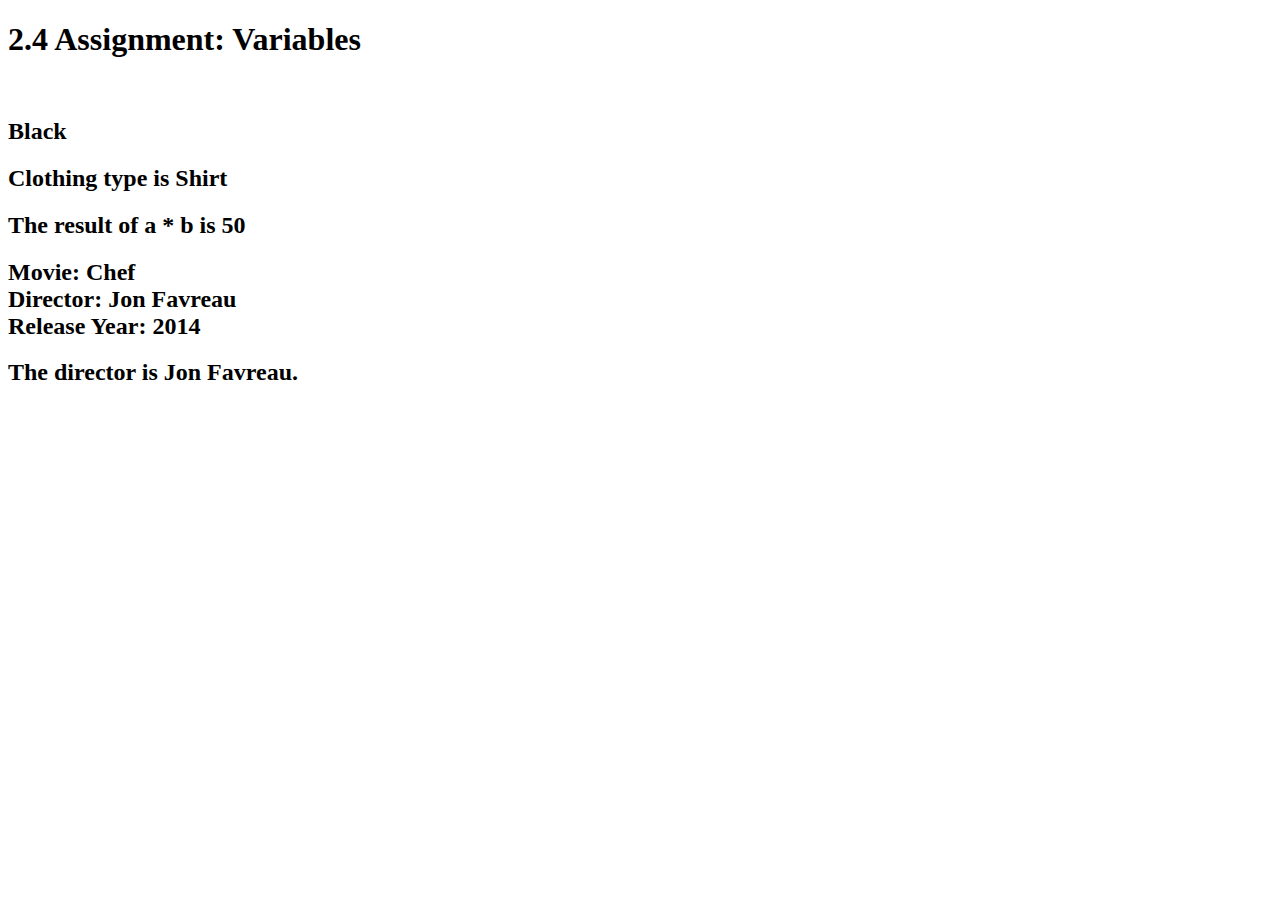
<file: index.html>
<!DOCTYPE html>
<html lang="en">
<head>
    <meta charset="UTF-8">
    <meta name="viewport" content="width=device-width, initial-scale=1.0">
    <title>2.4-Assignment-Variables</title>
</head>
<body>

    <h1>2.4 Assignment: Variables</h1>
    <br>
    <h2 id="color"></h2>
    <h2 id="clothes"></h2>
    <h2 id="math"></h2>
    <h2 id="movie"></h2>
    <h2 id="director"></h2>
    
    <script>
    //Output to the console
    let x = 77;
    console.log("The value of x is:", x);
    
    //Global variable
    var faveColor = "Black";
    document.getElementById("color").innerHTML = faveColor;
    
    //Block variable
    const clothes = {type: "Shirt", size: "Medium", color: "Purple"};
    
    document.getElementById("clothes").innerHTML = "Clothing type is " + clothes.type;
    
    //Mathematical operations on variables
    const a = 10;
    const b = 5;
    let result = a * b; // Perform multiplication
    document.getElementById("math").innerHTML = "The result of a * b is " + result;
    
    //A string variable
    let title = "Chef";
    let director = "Jon Favreau";
    let year = 2014;

    document.getElementById("movie").innerHTML =
    "Movie: " + title + "<br>" + "Director: " + director + "<br>" + "Release Year: " + year;

    console.log("The year is:", year);
    
    //A object variable using const
    const movie = {title: "Chef", director: "Jon Favreau", year: 2014};

    document.getElementById("director").innerHTML = 
    "The director is " + movie.director + ".";

</script>
</body>
</html>
</file>
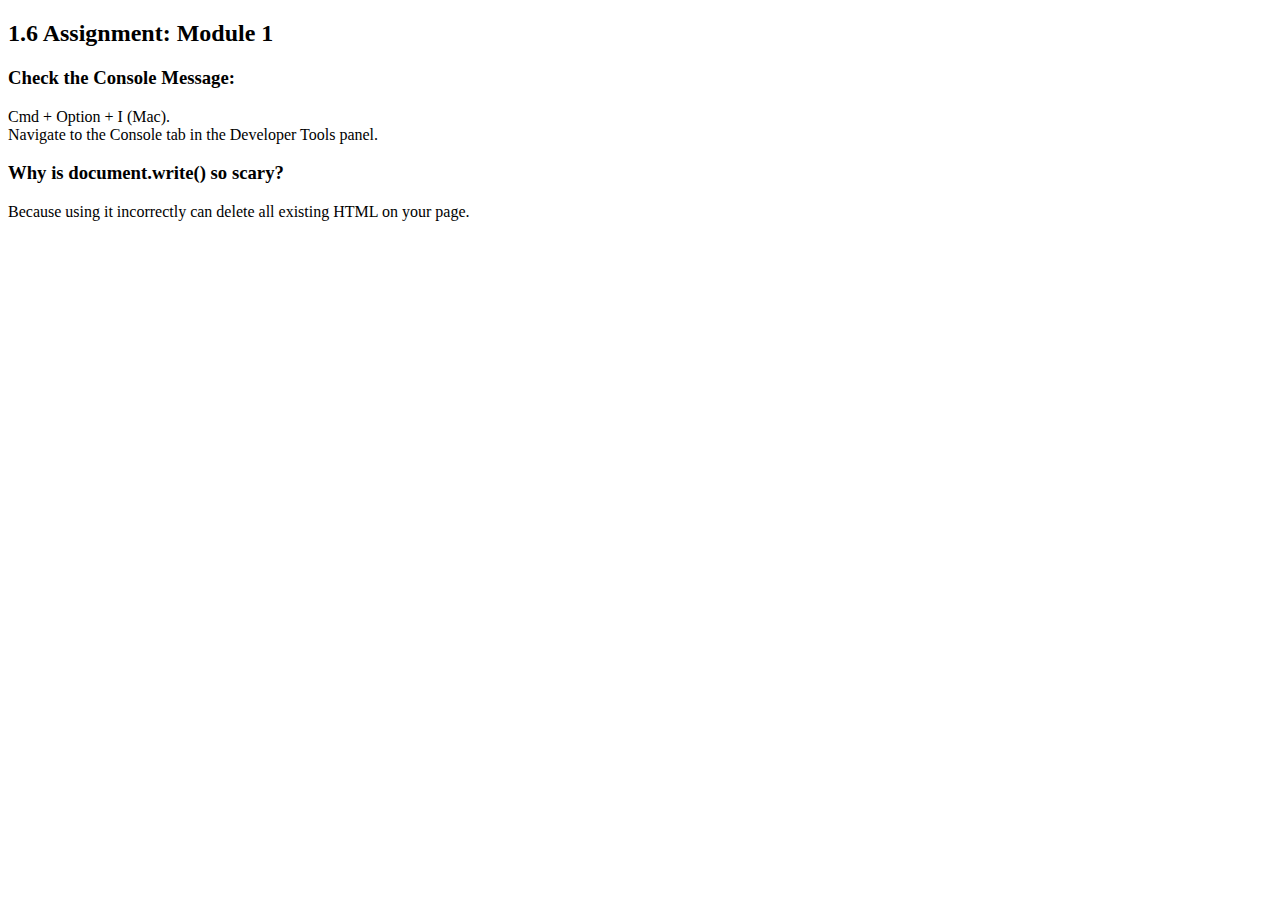
<file: 1.6 Assignment-Module 1/index.html>
<!DOCTYPE html>
<html lang="en">
<head>
    <meta charset="UTF-8">
    <meta name="viewport" content="width=device-width, initial-scale=1.0">
    <title>Document</title>
</head>
<body>
    <h2>1.6 Assignment: Module 1</h2>

<h3>Check the Console Message:</h3>
<li>Cmd + Option + I (Mac).</li>
<li>Navigate to the Console tab in the Developer Tools panel.</li>

<h3>Why is document.write() so scary?</h3>

<script>
console.log("Did this message successfully appear on the console?");
document.write("Because using it incorrectly can delete all existing HTML on your page.");
</script>
</body>
</html>
</file>
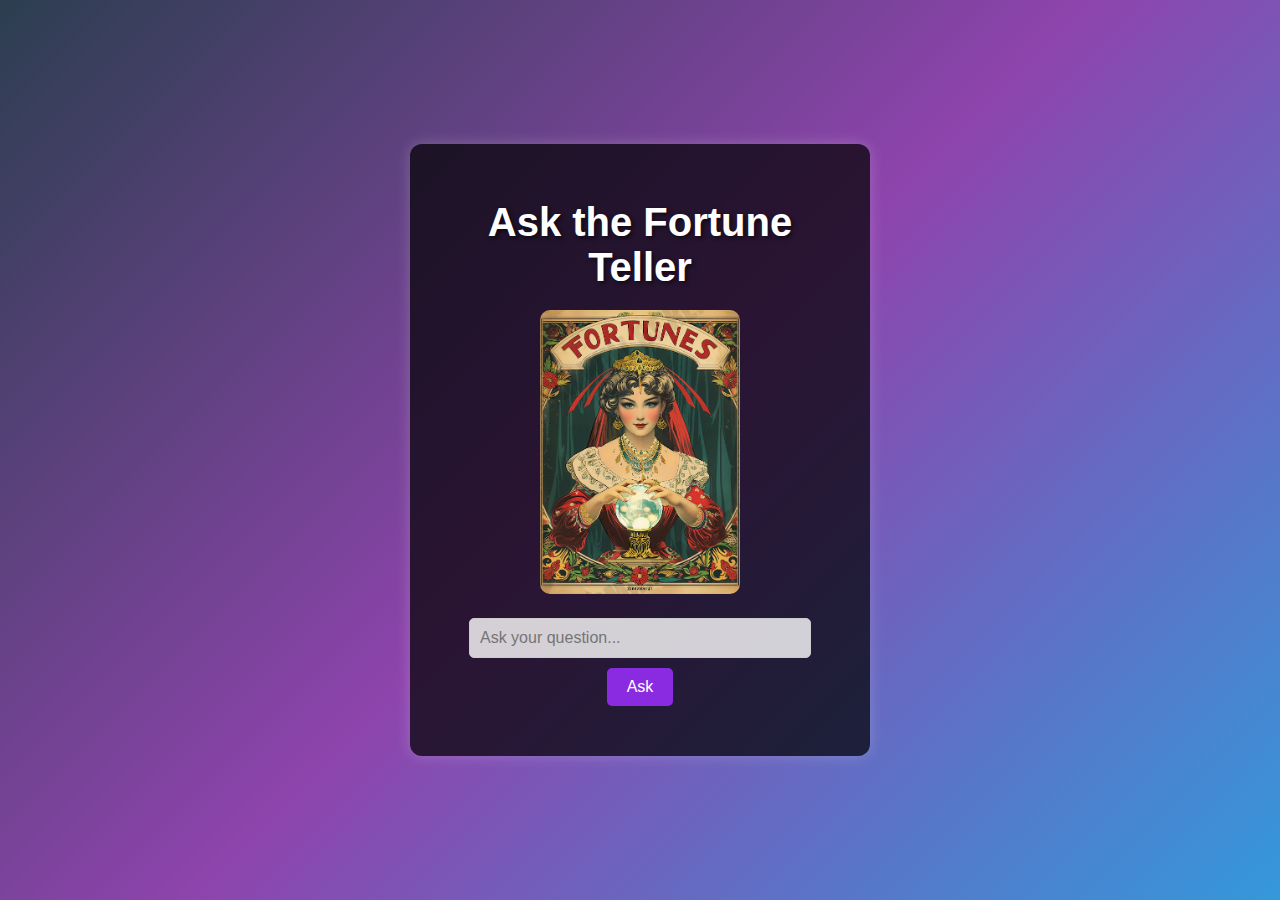
<file: 11-3-Assignment-Final/index.html>
<!DOCTYPE html>
<html lang="en">
<head>
    <meta charset="UTF-8">
    <meta name="viewport" content="width=device-width, initial-scale=1.0">
    <title>Fortune Teller</title>
    <link rel="stylesheet" href="style.css">
</head>
<body>

    <div class="fortune-teller-container">
        <h1>Ask the Fortune Teller</h1>

        <div class="fortune-teller-image">
            <img src="fortune-teller.png" alt="Fortune Teller" width="200">
        </div>

        <input type="text" id="question" placeholder="Ask your question...">
        <button onclick="getFortune()">Ask</button>

        <p id="fortune"></p>
    </div>

    <script src="script.js"></script>
</body>
</html>
</file>
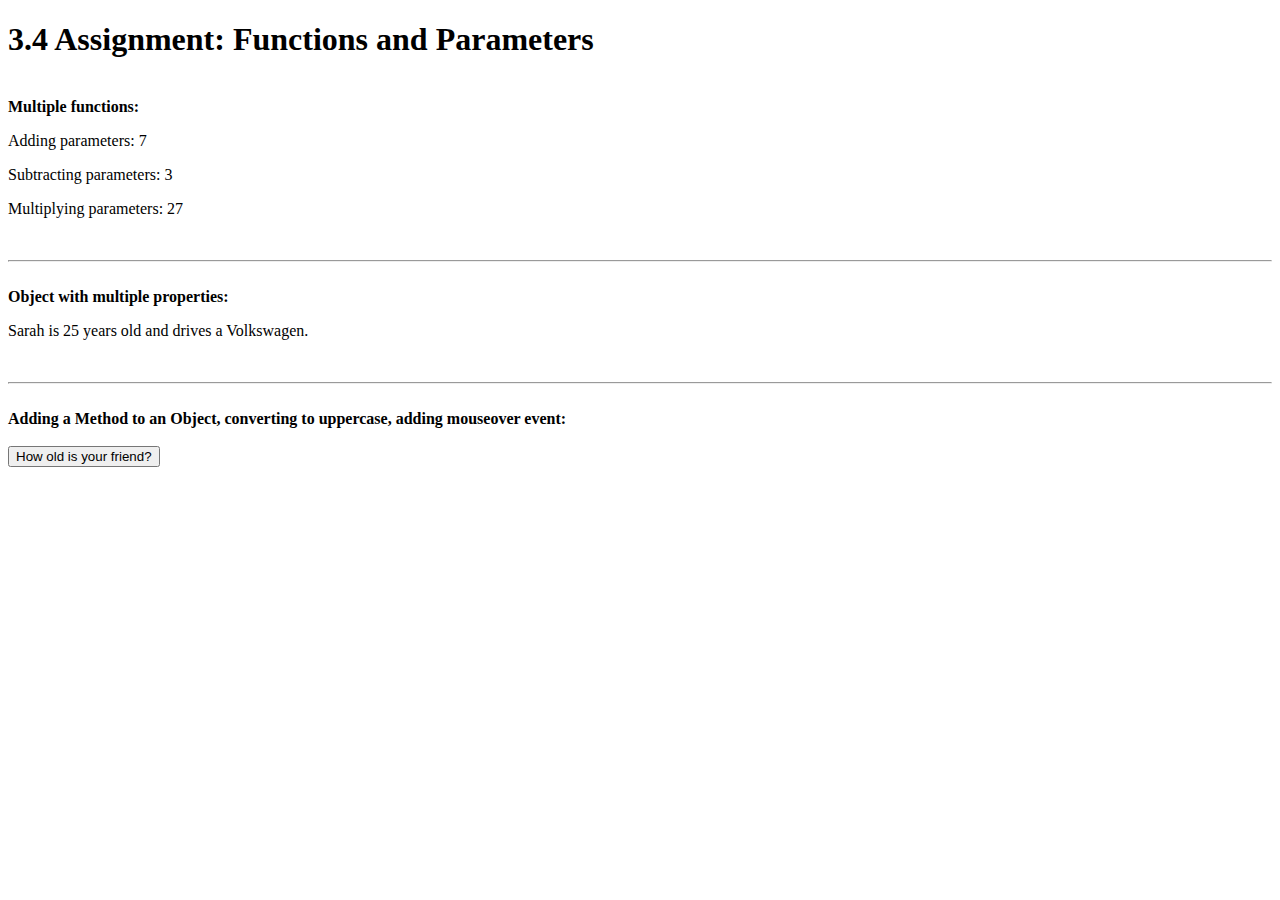
<file: 3.4 Assignment-Functions-Parameters/index.html>
<!DOCTYPE html>
<html lang="en">

<head>
    <meta charset="UTF-8">
    <meta name="viewport" content="width=device-width, initial-scale=1.0">
    <title>3.4 Assignment-Functions and Parameters</title>
</head>

<body>

    <h1>3.4 Assignment: Functions and Parameters</h1>
    <br>

    <b>Multiple functions:</b>

    <p id="add"></p>
    <p id="subtract"></p>
    <p id="multiply"></p>

    <br><hr><br>

    <b>Object with multiple properties:</b>

    <p id="object"></p>

    <br><hr><br>

    <b>Adding a Method to an Object, converting to uppercase, adding mouseover event:</b>
    <br><br>

    <button onmouseover="document.getElementById('friend').innerHTML=person.info()">How old is your friend?</button>

    <p id="friend"></p>
    

    <br>

    <script>

        //Multiple functions

        function add(p1, p2) {
            return p1 + p2;
        }

        function subtract(p1, p2) {
            return p1 - p2;
        }

        function multiply(p1, p2) {
            return p1 * p2;
        }

        let result1 = add(4, 3);
        document.getElementById("add").innerHTML = "Adding parameters: " + result1;

        let result2 = subtract(6, 3);
        document.getElementById("subtract").innerHTML = "Subtracting parameters: " + result2;

        let result3 = multiply(9, 3);
        document.getElementById("multiply").innerHTML = "Multiplying parameters: " + result3;


        //Object with multiple properties

        const myObj = {
            name: "Sarah",
            age: 25,
            myCars: {
                car1: "Nissan",
                car2: "Volkswagen",
                car3: "Mazda"
            }
        }
        document.getElementById("object").innerHTML =
            myObj.name + " is " + myObj.age + " years old and drives a " + myObj.myCars.car2 + ".";

        //Adding a Method to an Object, converting to uppercase, adding mouseover event 
        // Create an Object
        const person = {
            firstName: "Sarah",
            lastName: "Silverman",
            Age: 54,
        };

        // Add a Method
        person.name = function () {
            return (this.firstName + " " + this.lastName).toUpperCase();
        };
        // Display Data on mouseover
        person.info = function () {
            return ("My friend " + person.name() + " is " + person.Age + " years old.");
        };

    </script>
</body>

</html>
</file>
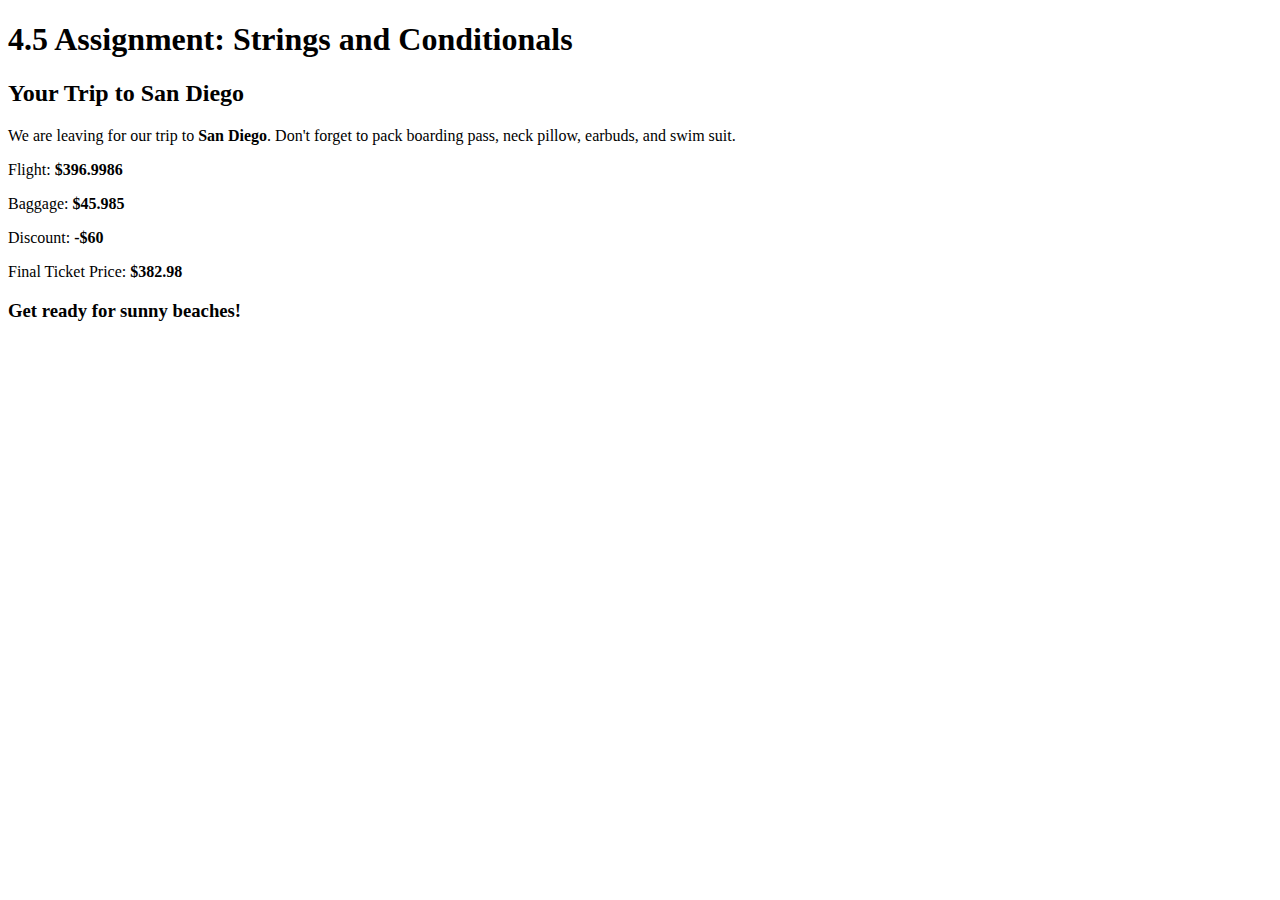
<file: 4.5 Assignment-Strings-Conditionals/index.html>
<!DOCTYPE html>
<html lang="en">

<head>
    <meta charset="UTF-8">
    <meta name="viewport" content="width=device-width, initial-scale=1.0">
    <title>4.5 Assignment: Stings and Conditionals</title>
</head>

<body>

    <h1>4.5 Assignment: Strings and Conditionals</h1>

    <p id="tripDetails"></p>

    <script>
        //Trip destination and cost
        let destination = "San Diego";
        let flight = 396.9986;
        let baggage = 45.985;
        let total = flight + baggage;

        //Trip discount based on the type of traveler
        let discount = 60;
        let traveler = "student";

        //Items to pack: concatenated string variable with a string method applied
        let toPack = ["boarding pass", " neck pillow", " earbuds", " light jacket"];
        let travelPlans = `We are leaving for our trip to <b>${destination}</b>. Don't forget to pack ${toPack}.`;
        let updates = travelPlans.replaceAll(/light jacket/g, "and swim suit");

        //Discount applied using "if" conditional statement
        if
            (traveler === "student" ||
            traveler === "senior" ||
            traveler === "military") { total -= discount; }

        // Number method applied to total price
        let totalPrice = total.toFixed(2);

        // Added destination note using switch statement
        let note;
        switch (destination) {
            case "Chicago":
                note = "Enjoy deep-dish pizza and a visit to the Bean! ";
                break;
            case "Boston":
                note = "The Freedom Trail awaits! ";
                break;
            case "San Diego":
                note = "Get ready for sunny beaches! ";
                break;
            default:
                note = "Have a safe and relaxing trip!";
        }

        //Final trip details and added mesage applied
        document.getElementById("tripDetails").innerHTML =
            `<h2>Your Trip to <b>${destination}</b></h2>
            <p>${updates}</p>
            <p>Flight: <b>$${flight}</b></p>
            <p>Baggage: <b>$${baggage}</b></p>
            <p>Discount: <b>-$${discount}</b></p>
            <p>Final Ticket Price: <b>$${totalPrice}</b></p>
            <h3>${note}</h3>`;

    </script>

</body>

</html>
</file>
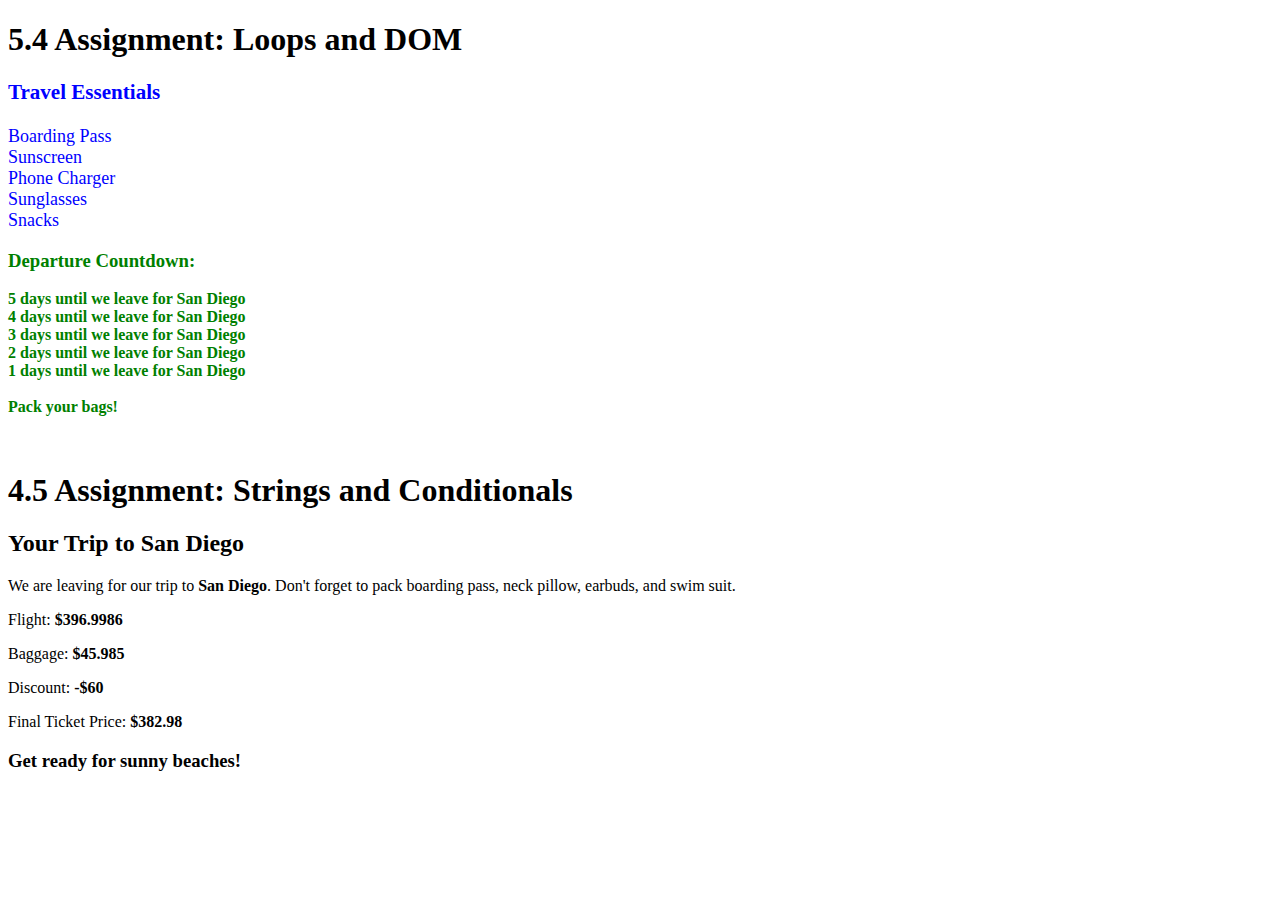
<file: 5.4 Assignment-Loops and DOM/index.html>
<!DOCTYPE html>
<html lang="en">

<head>
    <meta charset="UTF-8">
    <meta name="viewport" content="width=device-width, initial-scale=1.0">
    <title>4.5 Assignment: Stings and Conditionals</title>
</head>

<body>

    <h1>5.4 Assignment: Loops and DOM</h1>

    <p id="essentials"></p>
    <p id="countdown"></p>
    <br>

    <h1>4.5 Assignment: Strings and Conditionals</h1>

    <p id="tripDetails"></p>


    <script>
        //Trip destination and cost
        let destination = "San Diego";
        let flight = 396.9986;
        let baggage = 45.985;
        let total = flight + baggage;

        //Trip discount based on the type of traveler
        let discount = 60;
        let traveler = "student";

        //Items to pack: concatenated string variable with a string method applied
        let toPack = ["boarding pass", " neck pillow", " earbuds", " light jacket"];
        let travelPlans = `We are leaving for our trip to <b>${destination}</b>. Don't forget to pack ${toPack}.`;
        let updates = travelPlans.replaceAll(/light jacket/g, "and swim suit");

        //Discount applied using "if" conditional statement
        if
            (traveler === "student" ||
            traveler === "senior" ||
            traveler === "military") { total -= discount; }

        // Number method applied to total price
        let totalPrice = total.toFixed(2);

        // Added destination note using switch statement
        let note;
        switch (destination) {
            case "Chicago":
                note = "Enjoy deep-dish pizza and a visit to the Bean! ";
                break;
            case "Boston":
                note = "The Freedom Trail awaits! ";
                break;
            case "San Diego":
                note = "Get ready for sunny beaches! ";
                break;
            default:
                note = "Have a safe and relaxing trip!";
        }

        //Final trip details and added mesage applied
        document.getElementById("tripDetails").innerHTML =
            `<h2>Your Trip to <b>${destination}</b></h2>
            <p>${updates}</p>
            <p>Flight: <b>$${flight}</b></p>
            <p>Baggage: <b>$${baggage}</b></p>
            <p>Discount: <b>-$${discount}</b></p>
            <p>Final Ticket Price: <b>$${totalPrice}</b></p>
            <h3>${note}</h3>`;

        // For loop: List of travel essentials
        let essentials = ["Boarding Pass", "Sunscreen", "Phone Charger", "Sunglasses", "Snacks"];
        let essentialsList = "<h3>Travel Essentials</h3>";
        for (let i = 0; i < essentials.length; i++) {
            essentialsList += essentials[i] + "<br>";
        }
        document.getElementById("essentials").innerHTML = essentialsList;


        // While loop: Countdown to departure
        //let destination = "San Diego"; 
        let countdownMessage = "<h3>Departure Countdown:</h3>";
        let daysLeft = 5;
        while (daysLeft > 0) {
            countdownMessage += daysLeft + " days until we leave for " + destination + "<br>";
            daysLeft--;
        }
        countdownMessage += "<br><b>Pack your bags!</b>";
        document.getElementById("countdown").innerHTML = countdownMessage;

        // Changing CSS using JavaScript
        document.getElementById("essentials").style.color = "blue";
        document.getElementById("essentials").style.fontSize = "18px"; 

        document.getElementById("countdown").style.color = "green";
        document.getElementById("countdown").style.fontWeight = "bold"; 


    </script>

</body>

</html>
</file>
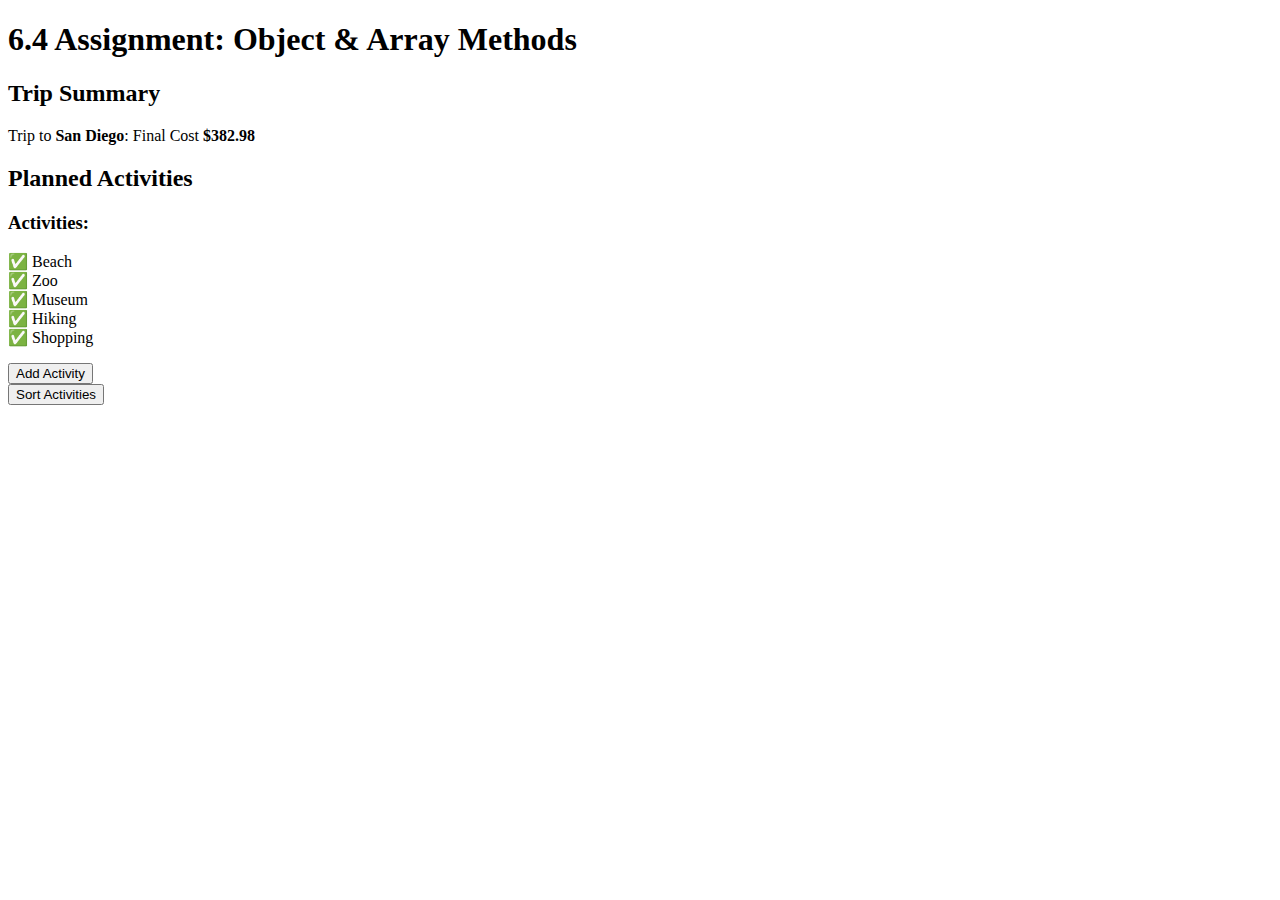
<file: 6.4 Assignment-Object-Array-Methods/index.html>
<!DOCTYPE html>
<html lang="en">

<head>
    <meta charset="UTF-8">
    <meta name="viewport" content="width=device-width, initial-scale=1.0">
    <title>6.4 Assignment: Object & Array Methods</title>
</head>

<body>

    <h1>6.4 Assignment: Object & Array Methods</h1>

    <h2>Trip Summary</h2>
    <p id="tripSummary"></p>

    <h2>Planned Activities</h2>
    <p id="activityList"></p>

    <button onclick="addActivity()">Add Activity</button><br>
    <button onclick="sortActivities()">Sort Activities</button>

    <script>
        //Object Method: Trip details with a method
        const trip = {
            destination: "San Diego",
            flight: 396.99,
            baggage: 45.99,
            discount: 60,
            getSummary() {
                return `Trip to <b>${this.destination}</b>: Final Cost <b>$${(this.flight + this.baggage - this.discount).toFixed(2)}</b>`;
            }
        };

        document.getElementById("tripSummary").innerHTML = trip.getSummary();


        //Array methods: List of activities
        const activities = ["Beach", "Zoo", "Museum", "Hiking", "Shopping"];

        document.getElementById("activityList").innerHTML = formatActivities();

        //Add new activities using push() method
        function addActivity() {
            //Add new activities
            activities.push("Boat Tour");
            activities.push("Bike Ride");

            document.getElementById("activityList").innerHTML = formatActivities();
        }

        //Alphabetize list using sort() method
        function sortActivities() {
            activities.sort();

            document.getElementById("activityList").innerHTML = formatActivities();
        }

        //Formatting the html of the activities
        function formatActivities() {
            let activityHTML = "<h3>Activities:</h3>";

            //Loop through the list and add each activity
            for (let i = 0; i < activities.length; i++) {
                activityHTML += "✅ " + activities[i] + "<br>";
            }

            return activityHTML;
        }

    </script>


</body>

</html>
</file>
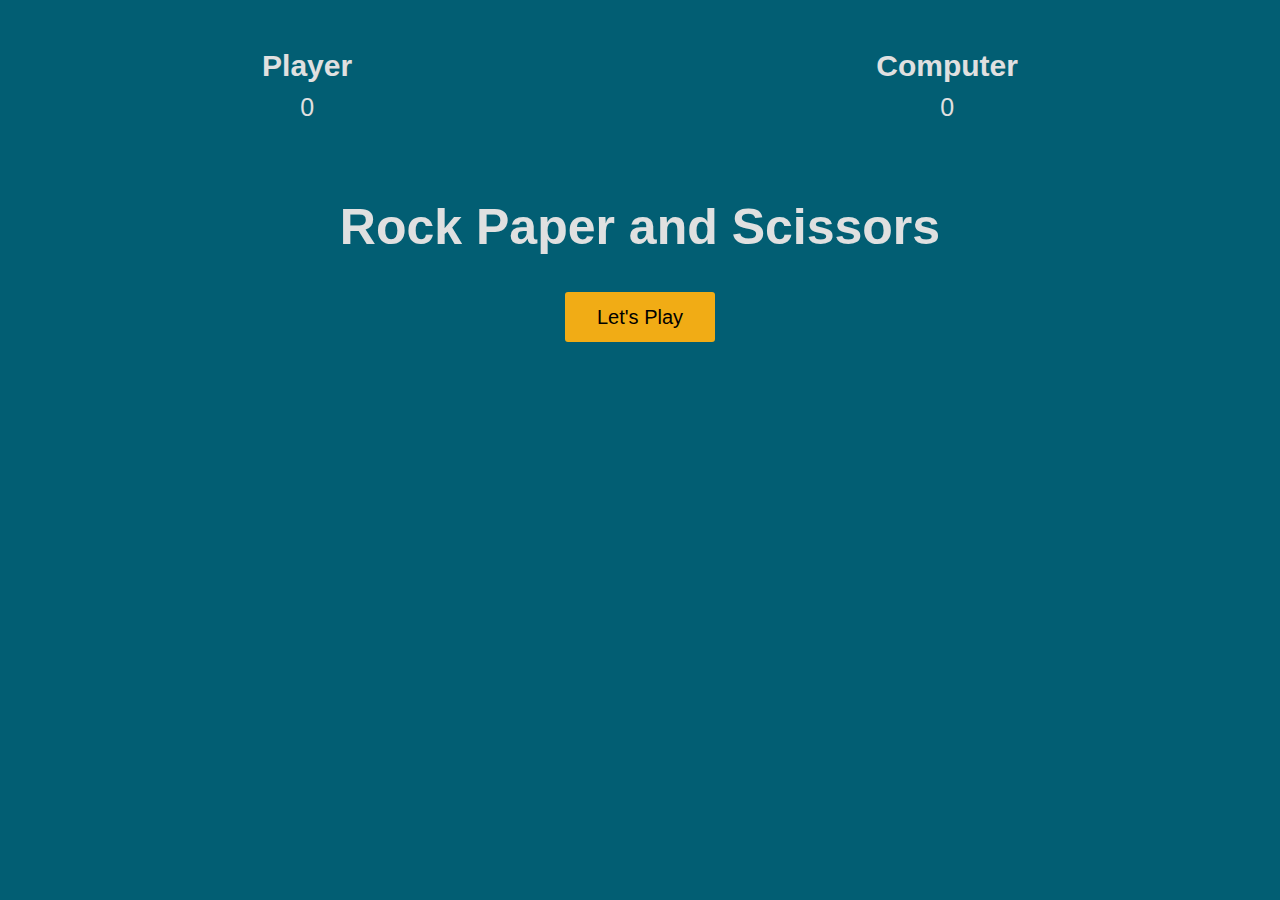
<file: Assignment - Rock Paper Scissors/index.html>
<!DOCTYPE html>
<html lang="en">
  <head>
    <meta charset="UTF-8" />
    <meta name="viewport" content="width=device-width, initial-scale=1.0" />
    <meta http-equiv="X-UA-Compatible" content="ie=edge" />
    <link rel="stylesheet" href="./style.css" />
    <title>Rock Paper Scissors</title>
  </head>
  <body>
    <section class="game">
      <div class="score">
        <div class="player-score">
          <h2>Player</h2>
          <p>0</p>
        </div>
        <div class="computer-score">
          <h2>Computer</h2>
          <p>0</p>
        </div>
      </div>

      <div class="intro">
        <h1>Rock Paper and Scissors</h1>
        <button>Let's Play</button>
      </div>

      <div class="match fadeOut">
        <h2 class="winner">Choose an option</h2>
        <div class="hands">
          <img class="player-hand" src="./assets/rock.png" alt="" />
          <img class="computer-hand" src="./assets/rock.png" alt="" />
        </div>
        <div class="options">
          <button class="rock">rock</button>
          <button class="paper">paper</button>
          <button class="scissors">scissors</button>
        </div>
      </div>
    </section>

    <script src="app.js"></script>
  </body>
</html>
</file>
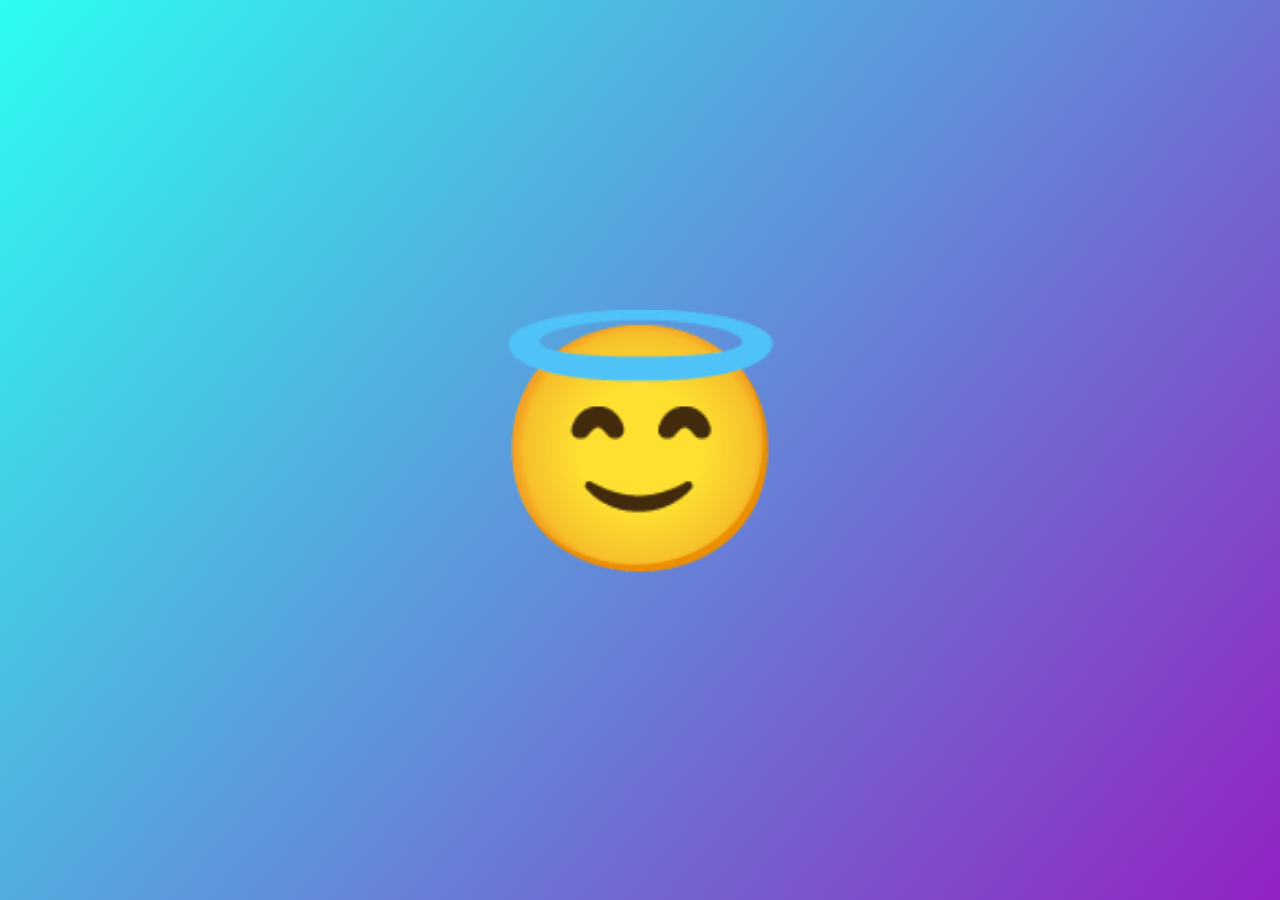
<file: Module 8 - project 1/index.html>
<!DOCTYPE html>
<html lang="en">
  <head>
    <meta charset="UTF-8" />
    <meta name="viewport" content="width=device-width, initial-scale=1.0" />
    <title>Document</title>
    <link rel="stylesheet" href="styles.css" />
  </head>
  <body>
    <div class="emoji halo active">😇</div>
    <div class="emoji horns">😈</div>
    <script src="app.js"></script>
  </body>
</html>
</file>
<file: 11-3-Assignment-Final/style.css>
/* Celestial gradient background */
body {
  background: linear-gradient(135deg, #2c3e50, #8e44ad, #3498db);
  color: white;
  font-family: Arial, sans-serif;
  display: flex;
  justify-content: center;
  align-items: center;
  height: 100vh;
  margin: 0;
  text-align: center;
}

/* Fortune teller container */
.fortune-teller-container {
  background-color: rgba(0, 0, 0, 0.7);
  padding: 30px;
  border-radius: 12px;
  box-shadow: 0px 0px 15px rgba(255, 255, 255, 0.2);
  width: 90%;
  max-width: 400px;
}

/* Heading styling */
h1 {
  font-size: 2.5em;
  margin-bottom: 20px;
  text-shadow: 2px 2px 4px rgba(0, 0, 0, 0.6);
}

/* Image styling for fortune teller */
.fortune-teller-image img {
  border-radius: 10px;
  margin-bottom: 20px;
}

/* Input box styling */
input {
  padding: 10px;
  font-size: 16px;
  margin-bottom: 10px;
  width: 80%;
  border-radius: 5px;
  border: 1px solid #ccc;
  background: rgba(255, 255, 255, 0.8);
  color: #333;
}

/* Button styling */
button {
  padding: 10px 20px;
  font-size: 16px;
  cursor: pointer;
  border: none;
  background-color: #8a2be2;
  color: white;
  border-radius: 5px;
  transition: background-color 0.3s;
}

/* Hover effect for button */
button:hover {
  background-color: #5f0ba1;
}

/* Fortune text styling */
#fortune {
  margin-top: 20px;
  font-size: 1.2em;
  color: #fffae5;
}
</file>
<file: Assignment - Rock Paper Scissors/style.css>
* {
  margin: 0;
  padding: 0;
  box-sizing: border-box;
}

section {
  height: 100vh;
  background-color: rgb(2, 94, 115);
  font-family: sans-serif;
}

.score {
  color: rgb(224, 224, 224);
  height: 20vh;
  display: flex;
  justify-content: space-around;
  align-items: center;
}
.score h2 {
  font-size: 30px;
}
.score p {
  text-align: center;
  padding: 10px;
  font-size: 25px;
}

.intro {
  color: rgb(224, 224, 224);
  height: 20vh;
  display: flex;
  flex-direction: column;
  align-items: center;
  justify-content: space-around;
  transition: opacity 0.5s ease;
}

.intro h1 {
  font-size: 50px;
}
.intro button,
.match button {
  width: 150px;
  height: 50px;
  background: none;
  border: none;
  color: rgb(0, 0, 0);
  font-size: 20px;
  background: rgb(241, 172, 21);
  border-radius: 3px;
  cursor: pointer;
}

.match {
  position: absolute;
  top: 35%;
  left: 50%;
  transform: translate(-50%, -50%);
  transition: opacity 0.5s ease 0.5s;
}
.winner {
  color: rgb(224, 224, 224);
  text-align: center;
  font-size: 50px;
}

.hands,
.options {
  display: flex;
  justify-content: space-around;
  align-items: center;
}

.player-hand {
  transform: rotateY(180deg);
}

div.fadeOut {
  opacity: 0;
  pointer-events: none;
}

div.fadeIn {
  opacity: 1;
  pointer-events: all;
}

@keyframes shakePlayer {
  0% {
    transform: rotateY(180deg) translateY(0px);
  }
  15% {
    transform: rotateY(180deg) translateY(-50px);
  }
  25% {
    transform: rotateY(180deg) translateY(0px);
  }
  35% {
    transform: rotateY(180deg) translateY(-50px);
  }
  50% {
    transform: rotateY(180deg) translateY(0px);
  }
  65% {
    transform: rotateY(180deg) translateY(-50px);
  }
  75% {
    transform: rotateY(180deg) translateY(0px);
  }
  85% {
    transform: rotateY(180deg) translateY(-50px);
  }
  100% {
    transform: rotateY(180deg) translateY(0px);
  }
}

@keyframes shakeComputer {
  0% {
    transform: translateY(0px);
  }
  15% {
    transform: translateY(-50px);
  }
  25% {
    transform: translateY(0px);
  }
  35% {
    transform: translateY(-50px);
  }
  50% {
    transform: translateY(0px);
  }
  65% {
    transform: translateY(-50px);
  }
  75% {
    transform: translateY(0px);
  }
  85% {
    transform: translateY(-50px);
  }
  100% {
    transform: translateY(0px);
  }
}
</file>
<file: Module 8 - project 1/styles.css>
* {
  box-sizing: border-box;
  margin: 0;
  padding: 0;
}

body {
  display: flex;
  flex-direction: column;
  justify-content: center;
  align-items: center;
  height: 100vh;
  background: linear-gradient(310deg, rgba(147,34,195,1) 0%, rgba(45,253,240,1) 100%);
}

.emoji {
  font-size: 15rem;
  cursor: pointer;
  user-select: none;
}

.halo {
  display: none;
}

.horns {
  display: none;
}

.active {
  display: block;
}
</file>
